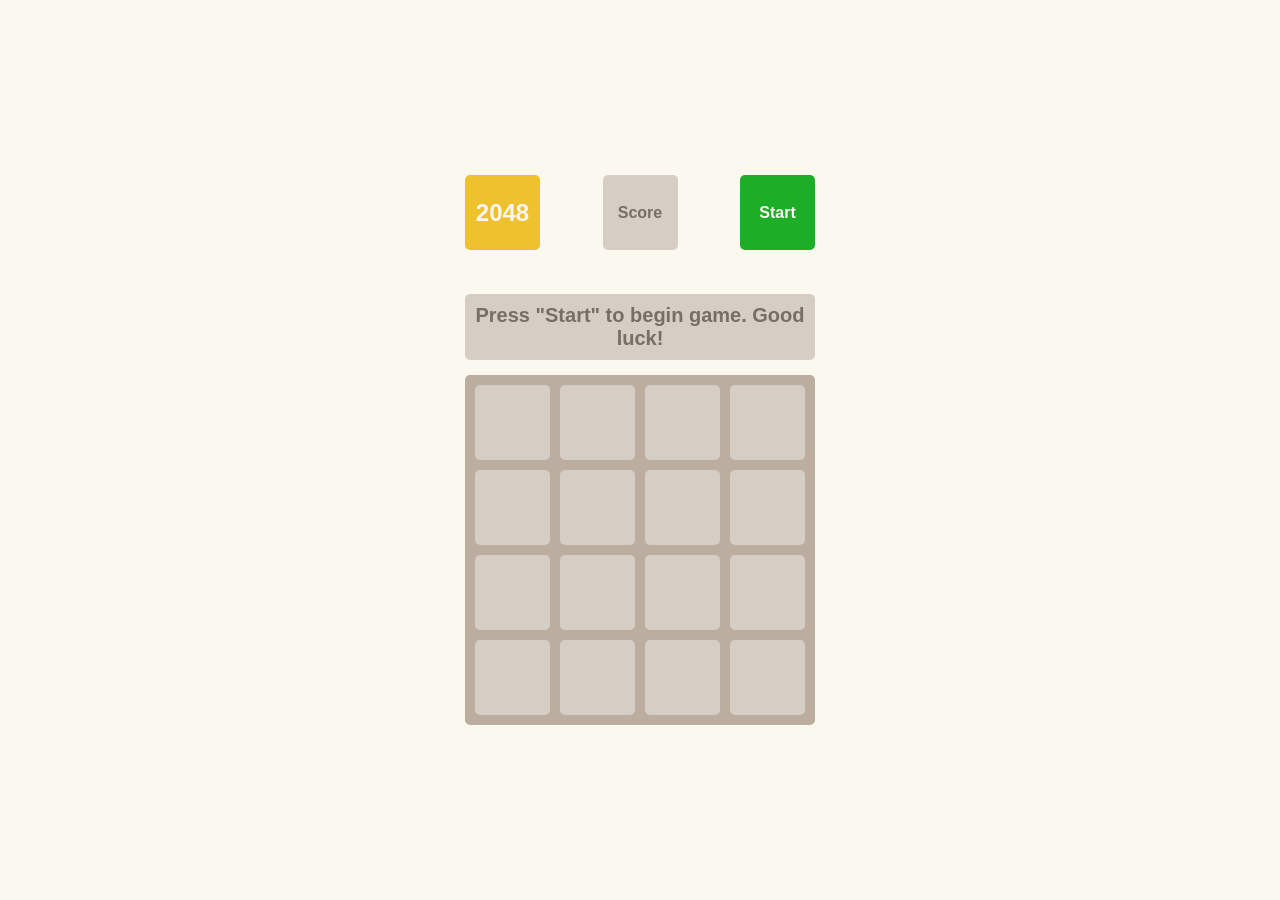
<file: index.html>
<!doctype html><html lang="en"><head><meta charset="utf-8"><meta name="viewport" content="width=device-width, initial-scale=1.0"><title>2048 Game</title><link rel="stylesheet" href="index.4c393fec.css"></head><body> <main class="container"> <header class="game-header"> <h1>2048</h1> <div class="info"> <span>Score</span> <output class="game-score"></output> </div> <button id="start-btn" class="button start" type="button"> Start </button> </header> <div class="message-container"> <p class="hidden message message-lose">You lose! Restart the game?</p> <p class="hidden message message-win">Winner! Congrats! You did it!</p> <p class="message message-start"> Press "Start" to begin game. Good luck! </p> </div> <div id="board" class="board"></div> </main> <script type="module" src="index.10210442.js"></script><script src="index.9e1ea22b.js" nomodule defer></script> </body></html>
</file>
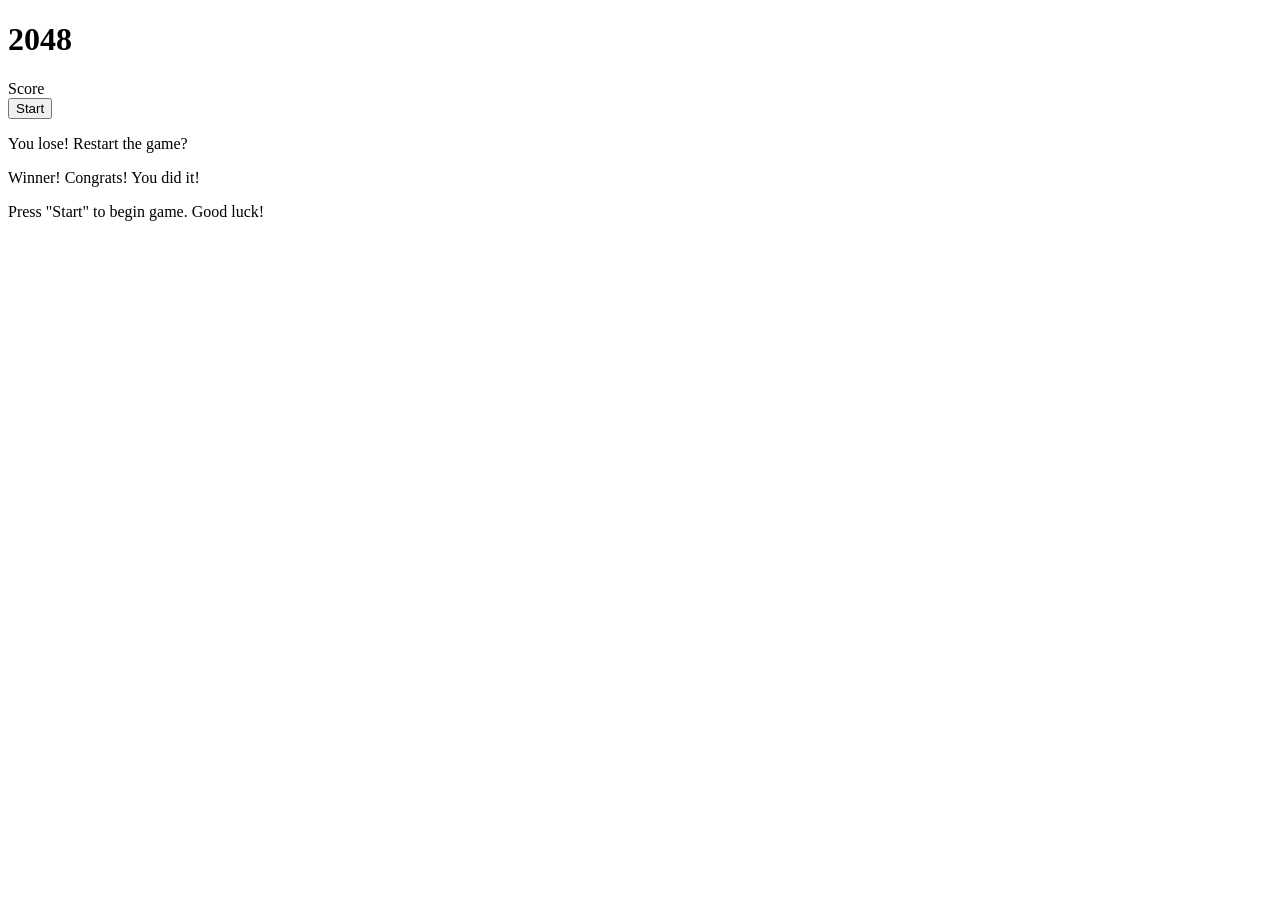
<file: src/index.html>
<!doctype html>
<html lang="en">
  <head>
    <meta charset="UTF-8" />
    <meta
      name="viewport"
      content="width=device-width, initial-scale=1.0"
    />
    <title>2048 Game</title>
    <link
      rel="stylesheet"
      href="./styles/main.scss"
    />
  </head>
  <body>
    <main class="container">
      <header class="game-header">
        <h1>2048</h1>

        <div class="info">
          <span>Score</span>
          <output class="game-score"></output>
        </div>

        <button
          id="start-btn"
          class="button start"
          type="button"
        >
          Start
        </button>
      </header>

      <div class="message-container">
        <p class="message message-lose hidden">You lose! Restart the game?</p>

        <p class="message message-win hidden">Winner! Congrats! You did it!</p>

        <p class="message message-start">
          Press "Start" to begin game. Good luck!
        </p>
      </div>

      <div
        id="board"
        class="board"
      ></div>
    </main>

    <script
      type="module"
      src="./scripts/main.js"
    ></script>
  </body>
</html>
</file>
<file: index.4c393fec.css>
body{background:#fbf8ef;-ms-flex-pack:center;justify-content:center;-ms-flex-align:center;align-items:center;min-height:100vh;margin:0;font-family:sans-serif;font-size:24px;font-weight:900;display:-ms-flexbox;display:flex}.container{-ms-flex-direction:column;flex-direction:column;-ms-flex-align:center;align-items:center;width:350px;display:-ms-flexbox;display:flex}.game-header{-ms-flex-pack:justify;justify-content:space-between;-ms-flex-align:center;align-items:center;width:100%;margin-bottom:24px;display:-ms-flexbox;display:flex}h1{color:#f9f6f2;box-sizing:border-box;background:#edc22e;border-radius:5px;-ms-flex-pack:center;justify-content:center;-ms-flex-align:center;align-items:center;width:75px;height:75px;margin:0;font-size:24px;display:-ms-flexbox;display:flex}.info{color:#776e65;box-sizing:border-box;background:#d6cdc4;border-radius:5px;-ms-flex-direction:column;flex-direction:column;-ms-flex-pack:center;justify-content:center;-ms-flex-align:center;align-items:center;width:75px;height:75px;font-size:16px;display:-ms-flexbox;display:flex}.game-score{font-size:22px}.button{cursor:pointer;color:#f9f6f2;border:none;border-radius:5px;width:75px;height:75px;font-family:sans-serif;font-size:16px;font-weight:700}.start{background:#1dae28}.start:hover{background:#179921}.restart{background:#f1b2b2}.restart:hover{background:#f87474}.board{background:#bbada0;border-radius:5px;grid-template-rows:repeat(4,75px);grid-template-columns:repeat(4,75px);gap:10px;padding:10px;display:grid}.field-cell{color:#776e65;box-sizing:border-box;text-align:center;-webkit-user-select:none;-ms-user-select:none;user-select:none;background:#d6cdc4;border-radius:5px;-ms-flex-pack:center;justify-content:center;-ms-flex-align:center;align-items:center;width:75px;height:75px;display:-ms-flexbox;display:flex}.field-cell--2{background:#eee4da}.field-cell--4{background:#ede0c8}.field-cell--8{color:#f9f6f2;background:#f2b179}.field-cell--16{color:#f9f6f2;background:#f59563}.field-cell--32{color:#f9f6f2;background:#f67c5f}.field-cell--64{color:#f9f6f2;background:#f65e3b}.field-cell--128{color:#f9f6f2;background:#edcf72}.field-cell--256{color:#f9f6f2;background:#edcc61}.field-cell--512{color:#f9f6f2;background:#edc850}.field-cell--1024{color:#f9f6f2;background:#edc53f}.field-cell--2048{color:#f9f6f2;background:#edc22e}.message{box-sizing:border-box;color:#776e65;text-align:center;background:#d6cdc4;border-radius:5px;width:100%;margin-bottom:15px;padding:10px;font-size:20px}.hidden{display:none}.message-win{color:#f9f6f2;background:#edc22e}.message-lose{color:#776e65;background:#f1b2b2}
/*# sourceMappingURL=index.4c393fec.css.map */
</file>
